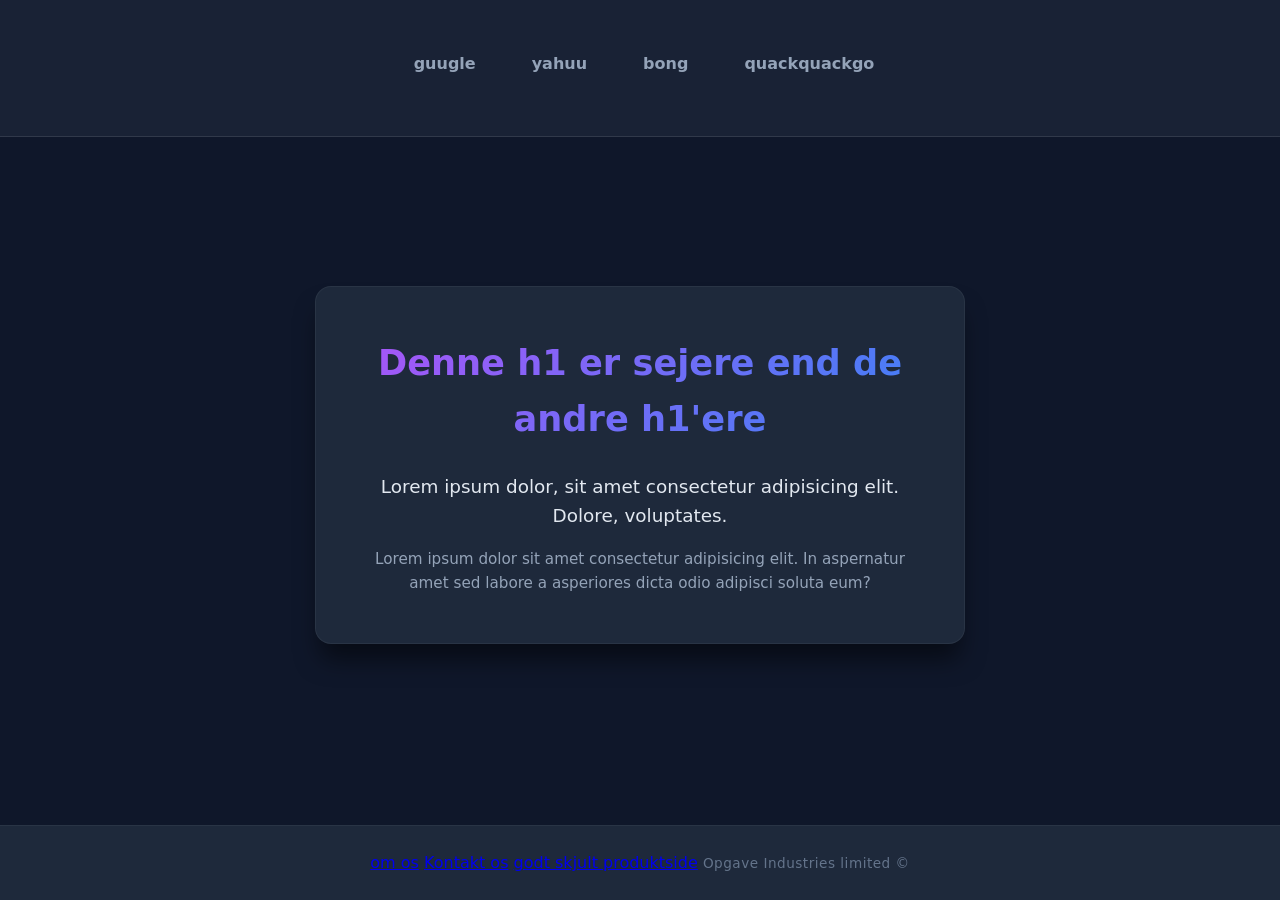
<file: opgave/index.html>
<!DOCTYPE html>
<html lang="da">
<head>
    <meta charset="UTF-8">
    <meta name="viewport" content="width=device-width, initial-scale=1.0">
    <meta http-equiv="X-UA-Compatible" content="ie=edge">
    <title>Opgave</title>
    <link rel="stylesheet" href="style.css">
</head>
<body>
    <header>
        <nav class="header-nav">
            <ul class="nav-ul">
                <li><a href="https://www.guugle.com/">guugle</a></li>
                <li><a href="https://www.yahuu.com">yahuu</a></li>
                <li><a href="https://www.bong.com">bong</a></li>
                <li><a href="https://www.quackquackgo.com">quackquackgo</a></li>
            </ul>
        </nav>
    </header>
<main>
    <section class="main-section">
        <h1 class="sejeste-h1">Denne h1 er sejere end de andre h1'ere</h1>

        <p class="sej-p1">Lorem ipsum dolor, sit amet consectetur adipisicing elit. Dolore, voluptates.</p>
        <p class="sej-p2">Lorem ipsum dolor sit amet consectetur adipisicing elit. In aspernatur amet sed labore a asperiores dicta odio adipisci soluta eum?</p>
    </section>

</main>

<footer>
    <a href="om-os.html">om os</a>
    <a href="kontakt.html">Kontakt os</a>
    <a href="produkter.html">godt skjult produktside</a>
    <small class="copyright">Opgave Industries limited &copy; </small>
</footer>


</body>
</html>
</file>
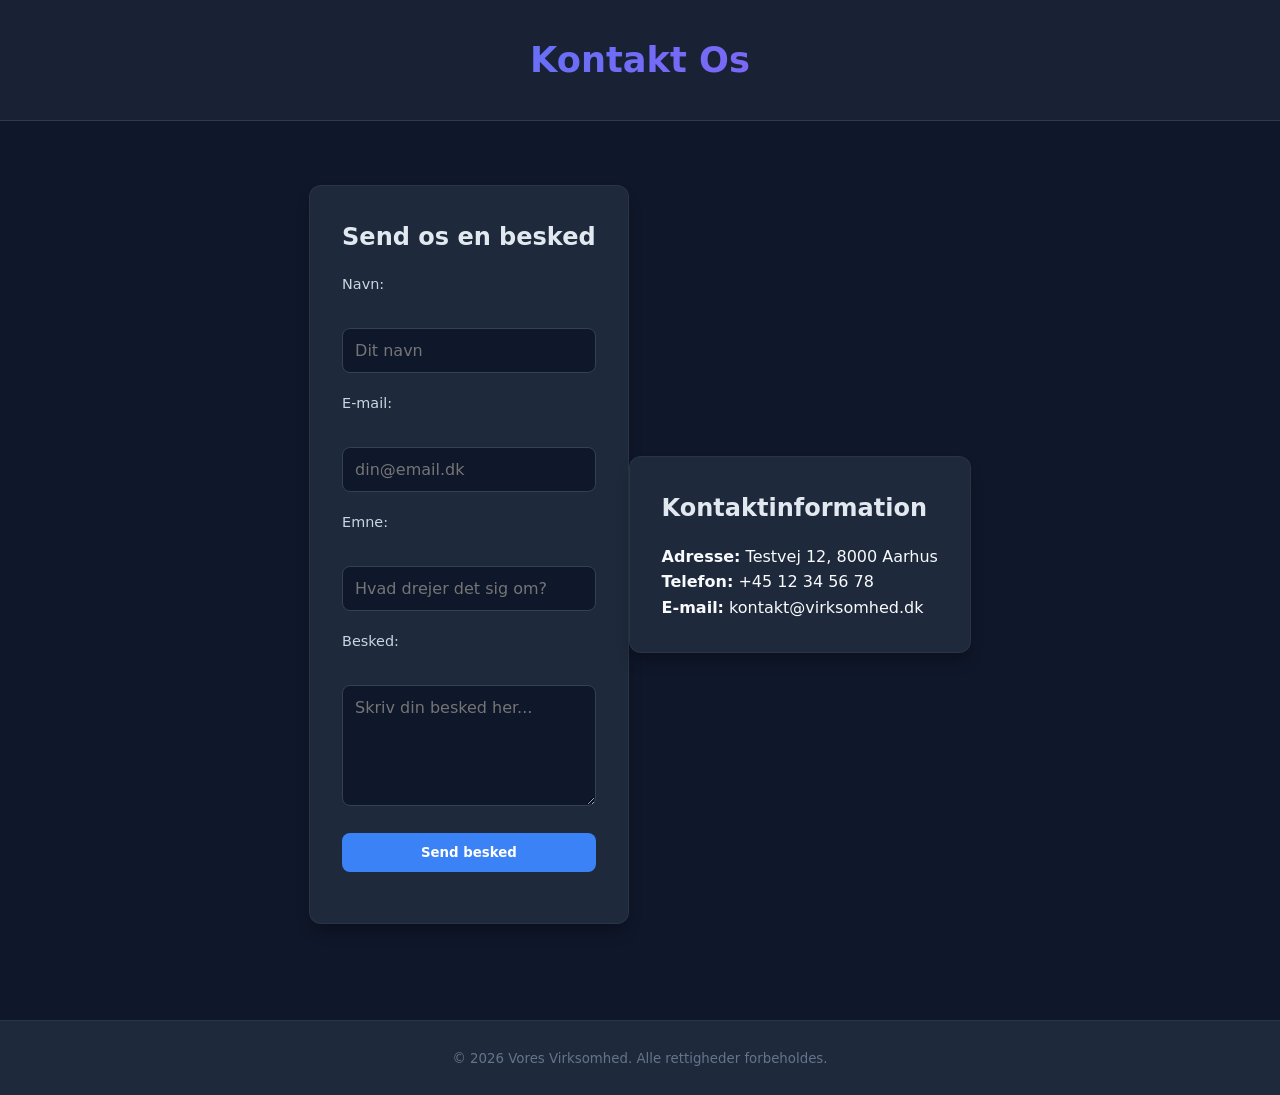
<file: opgave/kontakt.html>
<!DOCTYPE html>
<html lang="da">
<head>
    <meta charset="UTF-8">
    <meta name="viewport" content="width=device-width, initial-scale=1.0">
    <title>Kontakt</title>
    <link rel="stylesheet" href="style.css">
</head>
<body>

    <header>
        <h1>Kontakt Os</h1>
    </header>

    <main>
        <section>
            <h2>Send os en besked</h2>
            
            <form action="#" method="POST">
                <p>
                    <label for="name">Navn:</label><br>
                    <input type="text" id="name" name="name" placeholder="Dit navn" required>
                </p>

                <p>
                    <label for="email">E-mail:</label><br>
                    <input type="email" id="email" name="email" placeholder="din@email.dk" required>
                </p>

                <p>
                    <label for="subject">Emne:</label><br>
                    <input type="text" id="subject" name="subject" placeholder="Hvad drejer det sig om?">
                </p>

                <p>
                    <label for="message">Besked:</label><br>
                    <textarea id="message" name="message" rows="5" placeholder="Skriv din besked her..." required></textarea>
                </p>

                <p>
                    <button type="submit">Send besked</button>
                </p>
            </form>
        </section>

        <hr>

        <section>
            <h2>Kontaktinformation</h2>
            <p><strong>Adresse:</strong> Testvej 12, 8000 Aarhus</p>
            <p><strong>Telefon:</strong> +45 12 34 56 78</p>
            <p><strong>E-mail:</strong> kontakt@virksomhed.dk</p>
        </section>
    </main>

    <footer>
        <p><small>&copy; 2026 Vores Virksomhed. Alle rettigheder forbeholdes.</small></p>
    </footer>

</body>
</html>
</file>
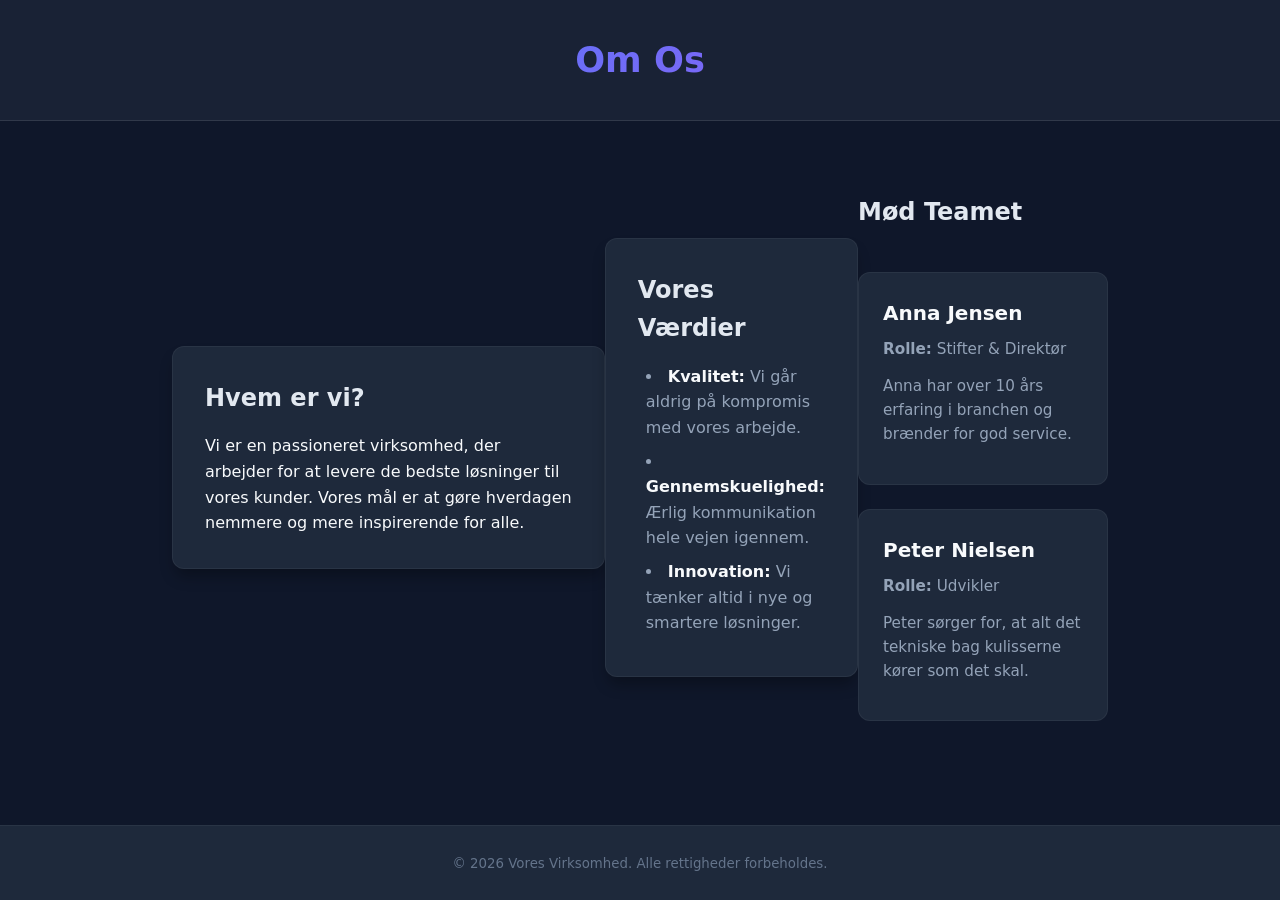
<file: opgave/om-os.html>
<!DOCTYPE html>
<html lang="da">
<head>
    <meta charset="UTF-8">
    <meta name="viewport" content="width=device-width, initial-scale=1.0">
    <title>Om Os</title>
    <link rel="stylesheet" href="style.css">
</head>
<body>

    <header>
        <h1>Om Os</h1>
    </header>

    <main>
        <section>
            <h2>Hvem er vi?</h2>
            <p>Vi er en passioneret virksomhed, der arbejder for at levere de bedste løsninger til vores kunder. Vores mål er at gøre hverdagen nemmere og mere inspirerende for alle.</p>
        </section>

        <section>
            <h2>Vores Værdier</h2>
            <ul>
                <li><strong>Kvalitet:</strong> Vi går aldrig på kompromis med vores arbejde.</li>
                <li><strong>Gennemskuelighed:</strong> Ærlig kommunikation hele vejen igennem.</li>
                <li><strong>Innovation:</strong> Vi tænker altid i nye og smartere løsninger.</li>
            </ul>
        </section>

        <section>
            <h2>Mød Teamet</h2>
            <article>
                <h3>Anna Jensen</h3>
                <p><strong>Rolle:</strong> Stifter & Direktør</p>
                <p>Anna har over 10 års erfaring i branchen og brænder for god service.</p>
            </article>

            <article>
                <h3>Peter Nielsen</h3>
                <p><strong>Rolle:</strong> Udvikler</p>
                <p>Peter sørger for, at alt det tekniske bag kulisserne kører som det skal.</p>
            </article>
        </section>
    </main>

    <footer>
        <p><small>&copy; 2026 Vores Virksomhed. Alle rettigheder forbeholdes.</small></p>
    </footer>

</body>
</html>
</file>
<file: opgave/style.css>
/* Nulstil standard styling og sæt globale variabler */
* {
    margin: 0;
    padding: 0;
    box-sizing: border-box;
    font-family: 'Segoe UI', Tahoma, Geneva, Verdana, sans-serif;
}

/* ==========================================
   1. NULSTILLING & GLOBALE VARIABLER
   ========================================== */
* {
    margin: 0;
    padding: 0;
    box-sizing: border-box;
    font-family: 'Segoe UI', system-ui, -apple-system, sans-serif;
}

body {
    background-color: #0f172a;
    color: #f8fafc;
    min-height: 100vh;
    display: flex;
    flex-direction: column;
    line-height: 1.6;
}

main {
    flex: 1;
    max-width: 1000px;
    width: 90%;
    margin: 2rem auto;
}

/* ==========================================
   2. OVEROVERSKRIFTER & SEKTIONER
   ========================================== */
header {
    background-color: #1e293b;
    padding: 2rem 1rem;
    text-align: center;
    border-bottom: 1px solid rgba(255, 255, 255, 0.1);
}

h1 {
    font-size: 2.2rem;
    background: linear-gradient(135deg, #3b82f6, #a855f7);
    -webkit-background-clip: text;
    -webkit-text-fill-color: transparent;
}

h2 {
    color: #e2e8f0;
    margin-bottom: 1rem;
    font-size: 1.5rem;
}

section {
    background: #1e293b;
    padding: 2rem;
    border-radius: 12px;
    margin-bottom: 2rem;
    border: 1px solid rgba(255, 255, 255, 0.05);
    box-shadow: 0 10px 15px -3px rgba(0, 0, 0, 0.3);
}

hr {
    border: 0;
    height: 1px;
    background: rgba(255, 255, 255, 0.1);
    margin: 2rem 0;
}

/* ==========================================
   3. PRODUKTSIDE (produkt.html)
   ========================================== */
/* Ændrer sektionen med produkter til et grid */
main > section:has(article) {
    display: grid;
    grid-template-columns: repeat(auto-fit, minmax(250px, 1fr));
    gap: 1.5rem;
    background: transparent;
    padding: 0;
    border: none;
    box-shadow: none;
}

article {
    background: #1e293b;
    border-radius: 12px;
    padding: 1.5rem;
    border: 1px solid rgba(255, 255, 255, 0.05);
    display: flex;
    flex-direction: column;
    justify-content: space-between;
}

article img {
    width: 100%;
    height: 150px;
    object-fit: cover;
    border-radius: 8px;
    margin-bottom: 1rem;
    background-color: #334155;
}

article h2, article h3 {
    font-size: 1.25rem;
    margin-bottom: 0.5rem;
    color: #f8fafc;
}

article p {
    color: #94a3b8;
    font-size: 0.95rem;
    margin-bottom: 0.8rem;
}

button {
    background: #3b82f6;
    color: white;
    border: none;
    padding: 0.75rem 1.2rem;
    border-radius: 8px;
    font-weight: 600;
    cursor: pointer;
    width: 100%;
    transition: background 0.2s, transform 0.1s;
}

button:hover {
    background: #2563eb;
}

button:active {
    transform: scale(0.98);
}

/* ==========================================
   4. KONTAKTSIDE (kontakt.html)
   ========================================== */
form p {
    margin-bottom: 1.2rem;
}

label {
    display: block;
    color: #cbd5e1;
    font-size: 0.9rem;
    margin-bottom: 0.4rem;
    font-weight: 500;
}

input[type="text"],
input[type="email"],
textarea {
    width: 100%;
    padding: 0.75rem;
    background: #0f172a;
    border: 1px solid #334155;
    border-radius: 8px;
    color: white;
    font-size: 1rem;
    outline: none;
    transition: border-color 0.2s;
}

input:focus,
textarea:focus {
    border-color: #3b82f6;
}

/* ==========================================
   5. OM OS SIDE (om-os.html)
   ========================================== */
ul {
    list-style-position: inside;
    color: #94a3b8;
    margin-left: 0.5rem;
}

ul li {
    margin-bottom: 0.5rem;
}

ul li strong {
    color: #f8fafc;
}

/* ==========================================
   6. FOOTER
   ========================================== */
footer {
    text-align: center;
    padding: 1.5rem;
    background: #1e293b;
    border-top: 1px solid rgba(255, 255, 255, 0.05);
    color: #64748b;
    margin-top: auto;
}

body {
    background: #0f172a;
    color: #f8fafc;
    min-height: 100vh;
    display: flex;
    flex-direction: column;
}

/* Navigationsbar */
header {
    background: rgba(30, 41, 59, 0.7);
    backdrop-filter: blur(10px);
    border-bottom: 1px solid rgba(255, 255, 255, 0.1);
    position: sticky;
    top: 0;
    z-index: 100;
}

.nav-ul {
    display: flex;
    justify-content: center;
    gap: 1.5rem;
    list-style: none;
    padding: 1.2rem 2rem;
}

.nav-ul a {
    color: #94a3b8;
    text-decoration: none;
    font-weight: 600;
    font-size: 1rem;
    padding: 0.5rem 1rem;
    border-radius: 8px;
    transition: all 0.3s ease;
}

.nav-ul a:hover {
    color: #ffffff;
    background: #3b82f6;
    box-shadow: 0 4px 15px rgba(59, 130, 246, 0.4);
}

/* Hovedindhold */
main {
    flex: 1;
    display: flex;
    justify-content: center;
    align-items: center;
    padding: 2rem;
}

.main-section {
    background: #1e293b;
    border: 1px solid rgba(255, 255, 255, 0.05);
    border-radius: 16px;
    padding: 3rem;
    max-width: 650px;
    box-shadow: 0 20px 25px -5px rgba(0, 0, 0, 0.5);
    text-align: center;
}

/* Overskrift med farveskift (Gradient Text) */
.sejeste-h1 {
    font-size: 2.2rem;
    font-weight: 800;
    margin-bottom: 1.5rem;
    background: linear-gradient(135deg, #a855f7, #3b82f6);
    -webkit-background-clip: text;
    -webkit-text-fill-color: transparent;
}

/* Tekstafsnit */
.sej-p1 {
    font-size: 1.15rem;
    line-height: 1.6;
    color: #e2e8f0;
    margin-bottom: 1rem;
    font-weight: 500;
}

.sej-p2 {
    font-size: 0.95rem;
    line-height: 1.6;
    color: #94a3b8;
}

/* Sidefod (Footer) */
footer {
    text-align: center;
    padding: 1.5rem;
    border-top: 1px solid rgba(255, 255, 255, 0.05);
    color: #64748b;
}

.copyright {
    font-size: 0.85rem;
    letter-spacing: 0.5px;
}
</file>
